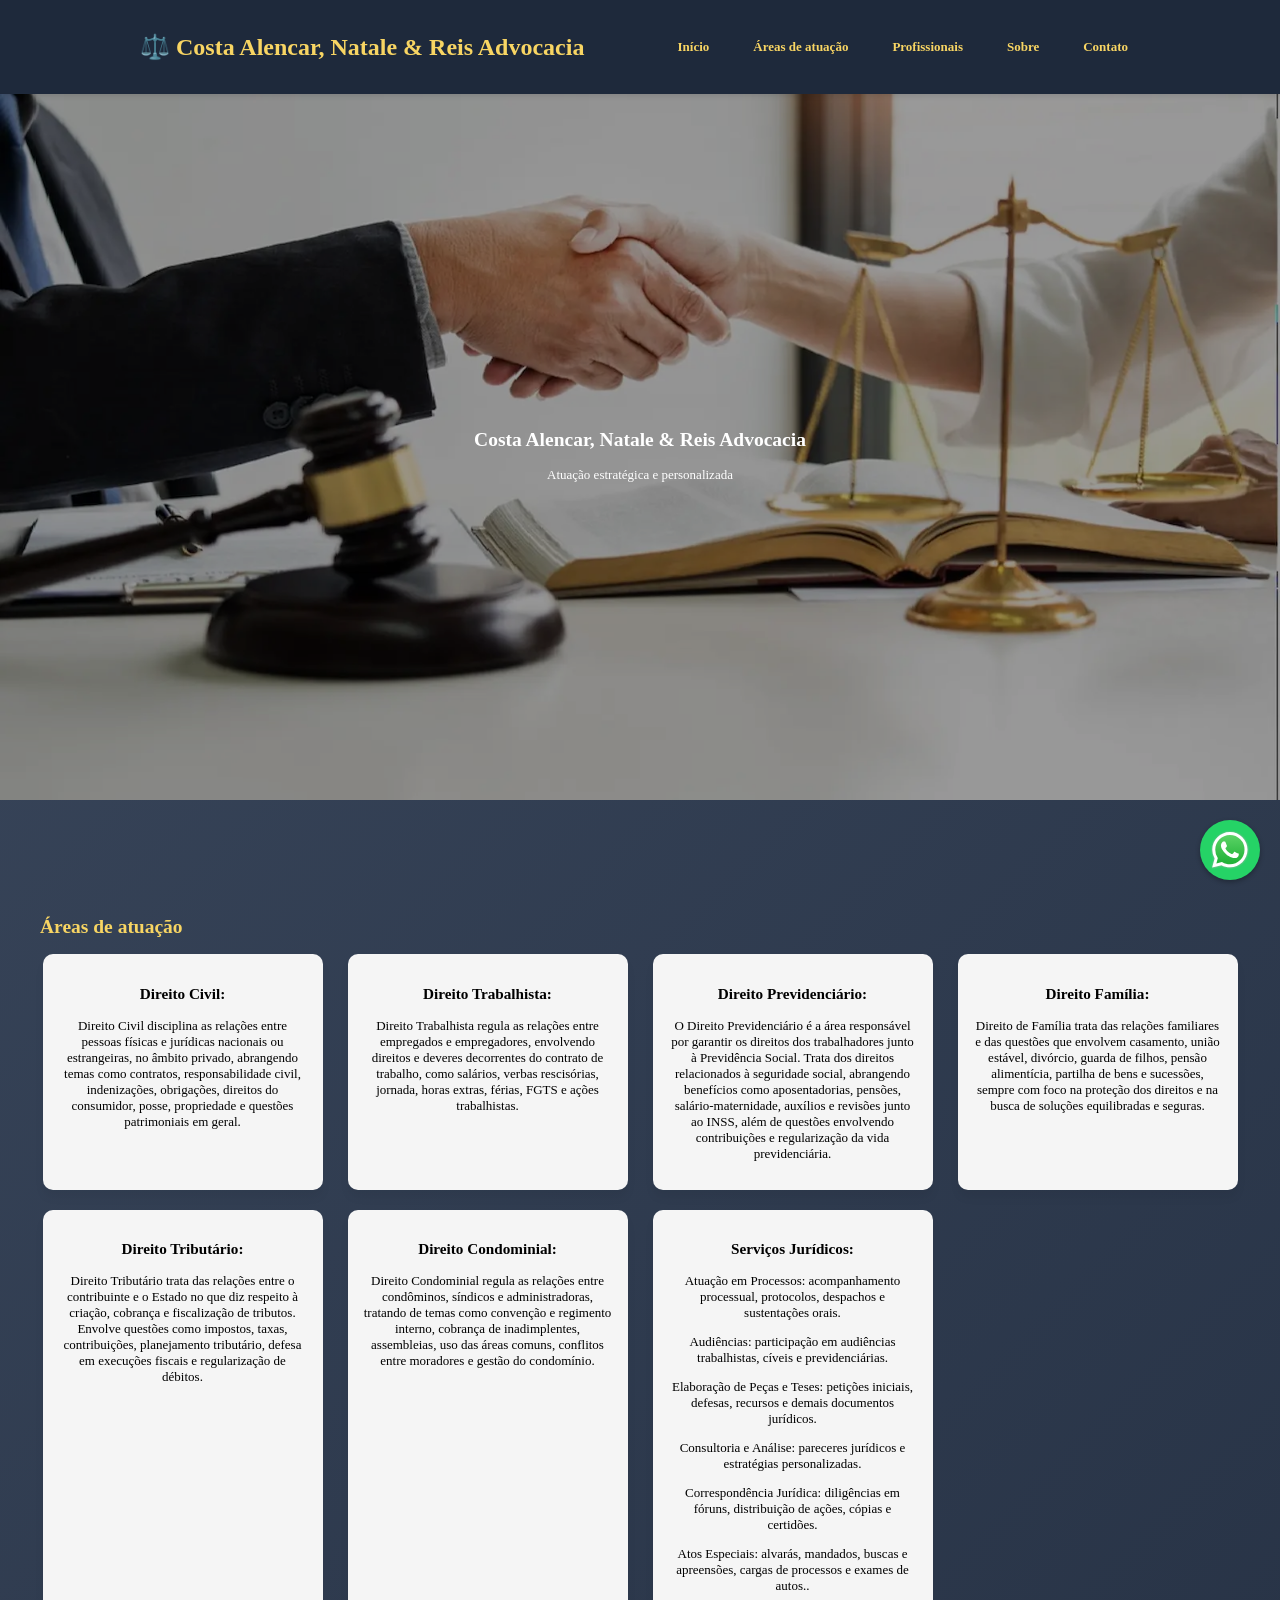
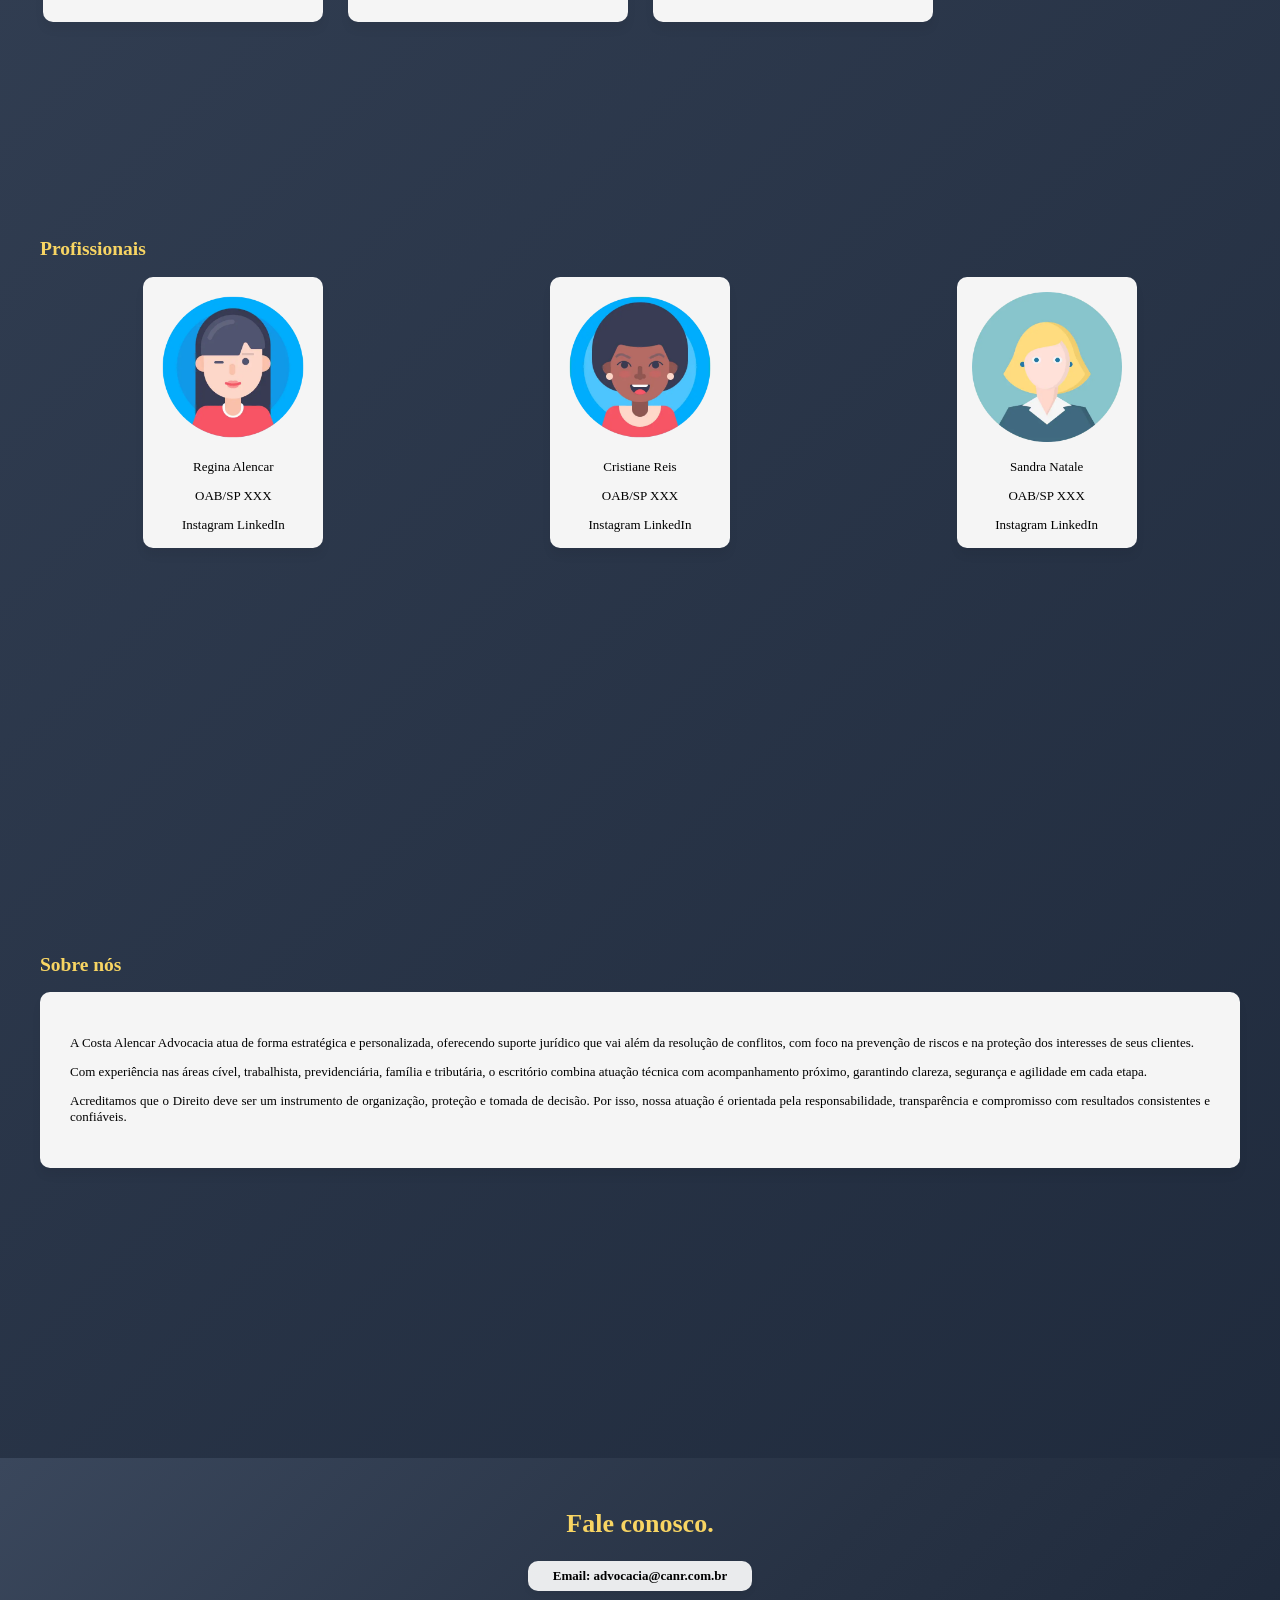
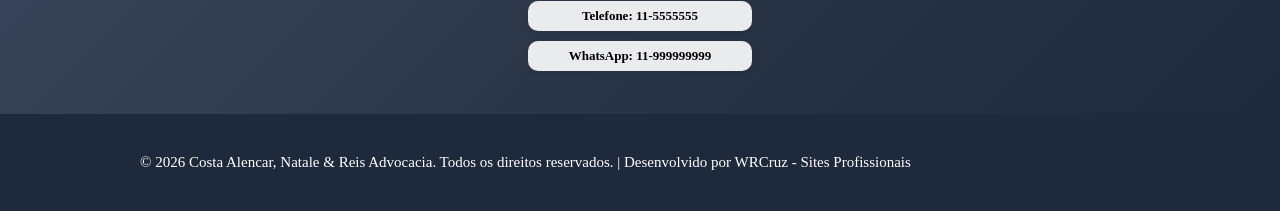
<file: index.html>
<!DOCTYPE html>
<html lang="pt-br">
<head>
    <link rel="preload" href="imagens-1/civil.webp" as="image" fetchpriority="high">
    <meta charset="UTF-8">
    <meta name="viewport" content="width=device-width, initial-scale=1.0">
    <meta name="description" content="Escritório de advocacia especializado em direito civil, trabalhista e previdenciário. Atendimento personalizado.">
    <title>Advocacia em São Paulo | Costa Alencar, Natale & Reis</title>
    <link rel="stylesheet" href="estilo.css"> 
    <!-- <link rel="stylesheet" href="novoEstilo.css"> -->
</head>
<body>
    <header class="main-header">
        <div class="container flex-nav">
            <div class="logo">
                <h2>⚖️ Costa Alencar, Natale & Reis Advocacia</h2>
            </div>
        
            <nav>
                <ul class="nav-links">
                    <li><a href="index.html">Início</a></li>
                    <li><a href="#atuacao">Áreas de atuação</a></li>
                    <li><a href="#profissionais">Profissionais</a></li>
                    <li><a href="#nos">Sobre</a></li>
                    <li><a href="#contato">Contato</a></li>
                </ul>
            </nav>
        </div>
    </header>

    <main>

        <!-- HERO SECTION: O destaque da página -->

        <section id="inicio" class="hero-section">
            <div class="hero-slider">

        <!-- Este carrega no milissegundo zero -->
                <div class="slide" style="background-image: url('imagens-1/civil.webp');"></div>
                
                <div class="slide" data-background="imagens-1/familia.webp"></div>
                <div class="slide" data-background="imagens-1/previdenciario.webp"></div>
                <div class="slide" data-background="imagens-1/trabalhista.webp"></div>
                <div class="slide" data-background="imagens-1/tributario.webp"></div>
                <div class="slide" data-background="imagens-1/condominial.webp"></div>

                <div class="overlay"></div>

                <div class="hero-content">
                    <h1>Costa Alencar, Natale & Reis Advocacia</h1>
                    <p>Atuação estratégica e personalizada</p>
                </div>
            </div>
        </section>

        <!-- FEATURES SECTION: Use Grid Layout para esta seção -->
        <section id="atuacao" class="features-section">
            <div class="container2">
                <h2>Áreas de atuação</h2>
                <div class="features-grid">
                    <div class="feature-card">
                        <a href="direito-civil.html">
                        <h3>Direito Civil:</h3>
                        <p>Direito Civil disciplina as relações entre pessoas físicas e jurídicas nacionais ou estrangeiras, no âmbito privado, abrangendo temas como contratos, responsabilidade civil, indenizações, obrigações, direitos do consumidor, posse, propriedade e questões patrimoniais em geral.</p></a>
                    </div>

                    <div class="feature-card">
                        <a href="direito-trabalhista.html">
                        <h3>Direito Trabalhista:</h3>
                        <p>Direito Trabalhista regula as relações entre empregados e empregadores, envolvendo direitos e deveres decorrentes do contrato de trabalho, como salários, verbas rescisórias, jornada, horas extras, férias, FGTS e ações trabalhistas.</p></a>
                    </div>
                    
                    <div class="feature-card">
                        <a href="direito-previdenciario.html">
                        <h3>Direito Previdenciário:</h3>
                        <p>O Direito Previdenciário é a área responsável por garantir os direitos dos trabalhadores junto à Previdência Social. Trata dos direitos relacionados à seguridade social, abrangendo benefícios como aposentadorias, pensões, salário-maternidade, auxílios e revisões junto ao INSS, além de questões envolvendo contribuições e regularização da vida previdenciária.</p></a>
                    </div>

                    <div class="feature-card">
                        <a href="direito-familia.html">
                        <h3>Direito Família:</h3>
                        <p>Direito de Família trata das relações familiares e das questões que envolvem casamento, união estável, divórcio, guarda de filhos, pensão alimentícia, partilha de bens e sucessões, sempre com foco na proteção dos direitos e na busca de soluções equilibradas e seguras.</p></a>
                    </div>

                    <div class="feature-card">
                        <a href="direito-tributario.html">
                        <h3>Direito Tributário:</h3>
                        <p>Direito Tributário trata das relações entre o contribuinte e o Estado no que diz respeito à criação, cobrança e fiscalização de tributos. Envolve questões como impostos, taxas, contribuições, planejamento tributário, defesa em execuções fiscais e regularização de débitos.</p></a>
                    </div>

                    <div class="feature-card">
                        <a href="direito-condominial.html">
                        <h3>Direito Condominial:</h3>
                        <p>Direito Condominial regula as relações entre condôminos, síndicos e administradoras, tratando de temas como convenção e regimento interno, cobrança de inadimplentes, assembleias, uso das áreas comuns, conflitos entre moradores e gestão do condomínio.</p></a>
                    </div>
                    <div class="feature-card">
                        <a href="servicos-juridicos.html">
                        <h3>Serviços Jurídicos:</h3>
                        <p>Atuação em Processos: acompanhamento processual, protocolos, despachos e sustentações orais.</p>
                        <p>Audiências: participação em audiências trabalhistas, cíveis e previdenciárias.</p>
                        <p>Elaboração de Peças e Teses: petições iniciais, defesas, recursos e demais documentos jurídicos.</p>
                        <p>Consultoria e Análise: pareceres jurídicos e estratégias personalizadas.</p>
                        <p>Correspondência Jurídica: diligências em fóruns, distribuição de ações, cópias e certidões.</p>
                        <p>Atos Especiais: alvarás, mandados, buscas e apreensões, cargas de processos e exames de autos..</p>
                        </a>
                    </div>

                </div>
            

        </section>

        <section id="profissionais">
            <div class="container2">
                <h2>Profissionais</h2>
                <div class="features-grid">
                    <div class="feature-card">
                        <img src="./imagens-1/avatar-cliente1.webp" width="150px" alt="Foto da advogada Regina Alencar">
                        <p>Regina Alencar</p>
                        <p>OAB/SP XXX</p>
                        <div class="social-links2">
                            <a href="#">Instagram</a>
                            <a href="#">LinkedIn</a>
                        </div>
                    </div>

                    <div class="feature-card">
                        <img src="./imagens-1/avatar-cliente2.webp" width="150px" alt="Foto da advogada Cristiane Reis">
                        <p>Cristiane Reis</p>
                        <p>OAB/SP XXX</p>
                        <div class="social-links2">
                            <a href="#">Instagram</a>
                            <a href="#">LinkedIn</a>
                        </div>

                    </div>

                    <div class="feature-card">
                        <img src="./imagens-1/avatar-cliente3.webp" width="150px" alt="Foto da advogada Sandra Natale">
                        <p>Sandra Natale</p>
                        <p>OAB/SP XXX</p>
                        <div class="social-links2">
                            <a href="#">Instagram</a>
                            <a href="#">LinkedIn</a>
                        </div>
                    </div>

                </div>
            </div>
        </section>

        <section id="nos">
            <div class="container3">
                <h2>Sobre nós</h2>
                <div class="feature-card2">
                    <p>
                        A Costa Alencar Advocacia atua de forma estratégica e personalizada, oferecendo suporte jurídico que vai além da resolução de conflitos, com foco na prevenção de riscos e na proteção dos interesses de seus clientes.
                    </p>

                    <p>
                        Com experiência nas áreas cível, trabalhista, previdenciária, família e tributária, o escritório combina atuação técnica com acompanhamento próximo, garantindo clareza, segurança e agilidade em cada etapa.
                    </p>

                    <p>
                        Acreditamos que o Direito deve ser um instrumento de organização, proteção e tomada de decisão. Por isso, nossa atuação é orientada pela responsabilidade, transparência e compromisso com resultados consistentes e confiáveis.
                    </p>
                </div>
            </div>
        </section>

        <section id="contato">
            <div class="container">
                <h2>Fale conosco.</h2>
                <ul>
                    <li><a href="mailto:advocacia@canr.com.br">Email: advocacia@canr.com.br</a></li>
                    <li><a href="tel:115555555">Telefone: 11-5555555</a></li>
                    <li><a href="https://wa.me/5511999999999" target="_blank">WhatsApp: 11-999999999</a></li>
                </ul>
            </div>
        </section>


    </main>

    <!-- FOOTER: Use Flexbox para organizar os links -->
    <footer class="main-footer">
        <div class="container footer-content">
            <p>&copy; 2026 Costa Alencar, Natale & Reis Advocacia. Todos os direitos reservados. | Desenvolvido por <a href="https://www.wrcruz.com.br" target="_blank" rel="noopener noreferrer">WRCruz - Sites Profissionais</a></p>
            <!-- <div class="social-links">
                <a href="#">Instagram</a>
                <a href="#">LinkedIn</a> 
            </div> -->
        </div>
    </footer>

    <!-- Botão WhatsApp Flutuante -->
     
    <a href="https://wa.me/5511999999999?text=Olá,_vim_através_do_site_e_gostaria_de_mais_informações."
    target="_blank"
    rel="noopener noreferrer"
    id="whatsapp-button">
        <img src="./imagens-1/WhatsApp.svg"
            alt="WhatsApp"
            class="whatsapp-icon">
    </a>
    <script src="slide.js" defer></script>
</body>
</html>
</file>
<file: estilo.css>
html {
    font-size: 13px;
}

body {
    font-family: 'Times New Roman', Times, serif ;
    height: 100%;
    margin: 0;
    padding-top: 80px; /*compensando position fixed no lugar de sticky no header*/
}

.main-header {
    background: #1e293b;
    box-shadow: 0 2px 5px rgba(0,0,0,0.1);
    padding: 1rem 0;
    position: fixed;
    top: 0;
    width: 100%;
    z-index: 1000;
}

.container {
    max-width: 1000px;
    margin: 0 auto;
    padding: 0px 20px;
}

.container h3 {
    text-align: center;
}

.logo h2 {
    font-size: x-large;
    color: #f8d563;
}

.flex-nav  {
    display: flex;
    justify-content: space-between;
    align-items: center;
}

.nav-links {
    display: flex;
    justify-content: space-between;
    list-style: none;
    gap: 20px;
}

.nav-links a {
    text-decoration: none;
    color: #f8d563;
    font-weight: 600;
}

.nav-links li {
  padding: 5px 10px;
  border: 2px solid transparent; /* reserva espaço */
  border-radius: 8px;
  transition: 0.2s;
}

.nav-links li:hover {
  border: 2px solid #f8d563;
  background-color: rgba(255,255,255,0.1);
}

main {
  background: linear-gradient(135deg, #3a475c, #1e293b);
}

/* --- HERO SECTION --- */
.hero-section {
  height: 80vh; /* ajuste aqui */
  min-height: 400px;
  max-height: 800px;
  position: relative;
  overflow: hidden; 
  display: flex;
}

.hero-slider {
  width: 100%;
  height: 100%;
  position: relative;
}

.slide {
  position: absolute;
  width: 100%;
  height: 100%; /* 🔥 muda isso */
  background-size: cover;
  background-position: center;
  display: flex;
  align-items: center;
  justify-content: center;
  text-align: center;
  color: white;
  opacity: 0;
  transition: opacity 1.5s ease-in-out;
}

.slide.active {
  opacity: 1;
}

/* overlay escuro elegante */
.overlay {
  position: absolute;
  width: 100%;
  height: 100%;
  background: rgba(0,0,0,0.4);
}

/* conteúdo */
.hero-content {
  position: relative;
  z-index: 2;
  color: white;
  text-align: center;
  top: 50%;
  transform: translateY(-50%);
}

.container2 {
    max-width: 1200px;
    margin: 0 auto;
    padding: 100px 20px;
    color: #f8d563;
}

/* --- FEATURES COM GRID LAYOUT --- */
.features-section h2 {
    text-align: justify;
}

.feature-card {
    background-color: whitesmoke;
    padding: 15px;
    border-radius: 10px;
    box-shadow: 0 8px 10px rgba(0,0,0,0.05);
    text-align: center;
    color: black;
    transition: transform 0.3s;
    max-width: 250px;
    margin: 0 auto;
}

.feature-card a {
    text-decoration: none;
    color: black;
}

.feature-card:hover {
    transform: translateY(-10px);
    cursor: pointer;
}   

.social-links2 a {
    color: black;
    gap: 15px 20px;
    text-decoration: none;
}

.social-links2 :hover {
  border: 2px solid #f8d563;
  background-color: rgba(255,255,255,0.1);
}

.features-grid {
    display: grid;
    grid-template-columns: repeat(auto-fit, minmax(250px, 1fr));
    gap: 20px;
}

.container3 {
    max-width: 1200px;
    margin: 0 auto;
    padding: 290px 20px;
    color: #f8d563;
}

.container4 {
    max-width: 700px;
    margin: 0 auto;
    padding: 60px 20px;
    color: #f8d563;
}

.feature-card2 {
    background-color: whitesmoke;
    padding: 30px;
    border-radius: 10px;
    box-shadow: 0 8px 10px rgba(0,0,0,0.05);
    text-align: justify;
    color: black;
}

/* --- SEÇÃO DE CONTATO (CORRIGIDA) --- */
#contato {
    padding: 30px 0;
    background: linear-gradient(
  135deg,
  #3a475c 0%,
  #273244 60%,
  #1e293b 100%
);
    text-align: center; 
}

#contato h2 {
    font-size: 2rem;
    color: #f8d563;
}

#contato ul {
    list-style: none;
    padding: 0;
    display: flex;
    flex-direction: column;
    gap: 10px;
    align-items: center;
}

#contato li {
    background-color: rgba(255, 255, 255, 0.9);
    padding: 5px;
    border-radius: 10px;
    width: 100%;
    max-width: 210px;
    border: 2px solid transparent;
    box-shadow: 0 4px 6px rgba(0,0,0,0.05);
    font-weight: 600;
    text-decoration: none;
    transition: 0.2s;
}

#contato li a, #contato li a:active, #contato li a:visited {
    color: black;
    text-decoration: none;
}

#contato li:hover {
    border: 2px solid black;
    border-radius: 10px;
    width: 100%;
    text-decoration: none;  
    cursor: pointer;
    transform: scale(1.03);
}

/* --- FOOTER COM FLEXBOX --- */
.main-footer {
    background: #1e293b;
    color: white;
    padding: 25px 0;
    
}

.footer-content {
    display: flex;
    justify-content: space-between;
    align-items: center;
    flex-wrap: wrap;
    font-size: 15px;
    gap: 20px;
}

.footer-content a {
    color: white;
    text-decoration: none;
}

.footer-content a:visited{
    color: white;
    text-decoration: none;
}

.social-links {
    display: flex;
    gap: 15px;
}

.social-links a {
    color: white;
    text-decoration: none;
}

/* BOTÃO WHATSAPP */

#whatsapp-button {
    position: fixed;
    bottom: 20px;
    right: 20px;
    width: 60px;
    height: 60px;
    z-index: 9999;
    background-color: #25D366;
    border-radius: 50%;
    display: flex;
    align-items: center;
    justify-content: center;
    box-shadow: 0 2px 5px rgba(0, 0, 0, 0.3);
    animation: pulse 1.5s infinite;
}

.whatsapp-icon {
    width: 70%;
    height: 70%;
}

@keyframes pulse {
    0% {
        transform: scale(1);
    }
    50% {
        transform: scale(1.1);
    }
    100% {
        transform: scale(1);
    }
}

/* --- RESPONSIVIDADE (MEDIA QUERIES) --- */
@media (max-width: 768px) {
    body { 
        padding-top: 120px; /* Aumentado para compensar o menu que agora tem duas linhas no mobile */
    }

    section { 
        padding: 50px 0; 
    }

    .flex-nav { 
        flex-direction: column; 
        gap: 12px; 
        text-align: center;
    }

    .nav-links {
        flex-wrap: wrap; /* Se a tela for muito pequena (ex: iPhone SE), os links quebram de linha com elegância, sem sumir */
        justify-content: center;
        gap: 8px;
    }

    .nav-links li {
        padding: 4px 8px; /* Reduz ligeiramente o espaçamento para caberem lado a lado */
    }

    .nav-links a {
        font-size: 0.85rem; /* Diminui sutilmente o tamanho do texto para telas menores */
    }

    .hero-content h1 { 
        font-size: 1.8rem; 
    }
    
    .footer-content { 
        justify-content: center; 
        text-align: center; 
    }
}

/*
* {
  outline: 1px solid red;
}
  */
</file>
<file: novoEstilo.css>
/* --- CONFIGURAÇÕES GERAIS E DESIGN SYSTEM --- */
@import url('https://fonts.googleapis.com/css2?family=Inter:wght@400;600&family=Playfair+Display:wght@600;700&display=swap');

html {
    font-size: 16px; /* Padrão de acessibilidade industrial */
    scroll-behavior: smooth;
}

body {
    font-family: 'Inter', sans-serif; /* Texto moderno e legível */
    color: #ffffff;
    background: linear-gradient(135deg, #3a475c, #1e293b);
    margin: 0;
    padding-top: 80px; /* Compensando o header fixo */
}

/* Títulos elegantes e jurídicos */
h1, h2, h3 {
    font-family: 'Playfair Display', serif;
}

/* CONTAINER ÚNICO E REUTILIZÁVEL */
.container {
    max-width: 1200px;
    margin: 0 auto;
    padding: 0 20px;
}

/* ESPAÇAMENTO PADRÃO PARA AS SEÇÕES (Substitui container2, 3 e 4) */
section {
    padding: 80px 0;
}

/* --- HEADER & NAV --- */
.main-header {
    background: #1e293b;
    box-shadow: 0 2px 10px rgba(0,0,0,0.2);
    padding: 1rem 0;
    position: fixed;
    top: 0;
    width: 100%;
    z-index: 1000;
}

.flex-nav {
    display: flex;
    justify-content: space-between;
    align-items: center;
}

.logo h2 {
    font-size: 1.5rem;
    color: #f8d563;
    margin: 0;
}

.nav-links {
    display: flex;
    list-style: none;
    gap: 20px;
    margin: 0;
    padding: 0;
}

.nav-links a {
    text-decoration: none;
    color: #f8d563;
    font-weight: 600;
    transition: 0.3s;
}

.nav-links li {
    padding: 5px 12px;
    border: 2px solid transparent;
    border-radius: 8px;
    transition: 0.3s;
}

.nav-links li:hover {
    border: 2px solid #f8d563;
    background-color: rgba(248, 213, 99, 0.1);
}

/* --- HERO SLIDER --- */
.hero-section {
    height: 75vh;
    min-height: 400px;
    max-height: 700px;
    position: relative;
    overflow: hidden;
    padding: 0; /* Remove o padding padrão da seção aqui */
}

.hero-slider {
    width: 100%;
    height: 100%;
    position: relative;
}

.slide {
    position: absolute;
    width: 100%;
    height: 100%;
    background-size: cover;
    background-position: center;
    opacity: 0;
    transition: opacity 1.5s ease-in-out;
}

.slide.active {
    opacity: 1;
}

.overlay {
    position: absolute;
    width: 100%;
    height: 100%;
    background: rgba(0, 0, 0, 0.55); /* Um pouco mais escuro para dar contraste ao texto */
    z-index: 1;
}

.hero-content {
    position: absolute;
    top: 50%;
    left: 50%;
    transform: translate(-50%, -50%);
    z-index: 2;
    color: white;
    text-align: center;
    width: 90%;
}

.hero-content h1 {
    font-size: 2.5rem;
    margin-bottom: 10px;
}

/* --- SEÇÃO ÁREAS DE ATUAÇÃO / PROFISSIONAIS --- */
.features-section h2, #profissionais h2, #nos h2 {
    text-align: center;
    color: #f8d563;
    font-size: 2.2rem;
    margin-bottom: 40px;
}

.features-grid {
    display: grid;
    grid-template-columns: repeat(auto-fit, minmax(280px, 1fr));
    gap: 30px;
}

.feature-card {
    background-color: #f8fafc;
    padding: 25px;
    border-radius: 10px;
    box-shadow: 0 10px 15px -3px rgba(0, 0, 0, 0.1);
    text-align: center;
    color: #1e293b;
    transition: transform 0.3s, box-shadow 0.3s;
}

.feature-card a {
    text-decoration: none;
    color: inherit;
}

.feature-card h3 {
    color: #1e293b;
    margin-top: 0;
}

.feature-card:hover {
    transform: translateY(-8px);
    box-shadow: 0 20px 25px -5px rgba(0, 0, 0, 0.2);
}

/* Correção do hover nos links sociais das advogadas */
.social-links2 {
    display: flex;
    justify-content: center;
    gap: 15px;
    margin-top: 15px;
}

.social-links2 a {
    color: #334155;
    text-decoration: none;
    font-size: 0.9rem;
    padding: 4px 8px;
    border-radius: 5px;
    transition: 0.2s;
}

.social-links2 a:hover {
    background-color: rgba(30, 41, 59, 0.1);
    color: #1e293b;
}

/* SEÇÃO SOBRE NÓS */
.feature-card2 {
    background-color: #f8fafc;
    padding: 40px;
    border-radius: 10px;
    color: #1e293b;
    line-height: 1.8;
}

/* --- SEÇÃO DE CONTATO --- */
#contato {
    background: linear-gradient(135deg, #273244 0%, #1e293b 100%);
}

#contato ul {
    list-style: none;
    padding: 0;
    display: flex;
    flex-direction: column;
    gap: 15px;
    align-items: center;
}

#contato li {
    background-color: #ffffff;
    width: 100%;
    max-width: 250px;
    border: 2px solid transparent;
    border-radius: 8px;
    box-shadow: 0 4px 6px rgba(0,0,0,0.1);
    transition: 0.3s;
}

#contato li a {
    color: #1e293b;
    text-decoration: none;
    display: block;
    padding: 12px;
    font-weight: 600;
}

#contato li:hover {
    border: 2px solid #f8d563;
    transform: translateY(-3px);
}

/* --- FOOTER --- */
.main-footer {
    background: #0f172a;
    color: #94a3b8;
    padding: 30px 0;
}

.footer-content {
    display: flex;
    justify-content: space-between;
    align-items: center;
    flex-wrap: wrap;
    font-size: 0.9rem;
    gap: 20px;
}

.footer-content a {
    color: #f8d563;
    text-decoration: none;
}

/* --- WHATSAPP FLUTUANTE --- */
#whatsapp-button {
    position: fixed;
    bottom: 20px;
    right: 20px;
    width: 60px;
    height: 60px;
    z-index: 9999;
    background-color: #25D366;
    border-radius: 50%;
    display: flex;
    align-items: center;
    justify-content: center;
    box-shadow: 0 4px 10px rgba(0, 0, 0, 0.3);
    animation: pulse 2s infinite;
}

.whatsapp-icon {
    width: 60%;
    height: 60%;
}

@keyframes pulse {
    0% { transform: scale(1); box-shadow: 0 0 0 0 rgba(37, 211, 102, 0.5); }
    70% { transform: scale(1.05); box-shadow: 0 0 0 15px rgba(37, 211, 102, 0); }
    100% { transform: scale(1); box-shadow: 0 0 0 0 rgba(37, 211, 102, 0); }
}

/* --- RESPONSIVIDADE (MEDIA QUERIES) --- */
@media (max-width: 768px) {
    section { padding: 50px 0; }
    .flex-nav { flex-direction: column; gap: 15px; }
    .hero-content h1 { font-size: 1.8rem; }
    .footer-content { justify-content: center; text-align: center; }
}
</file>
